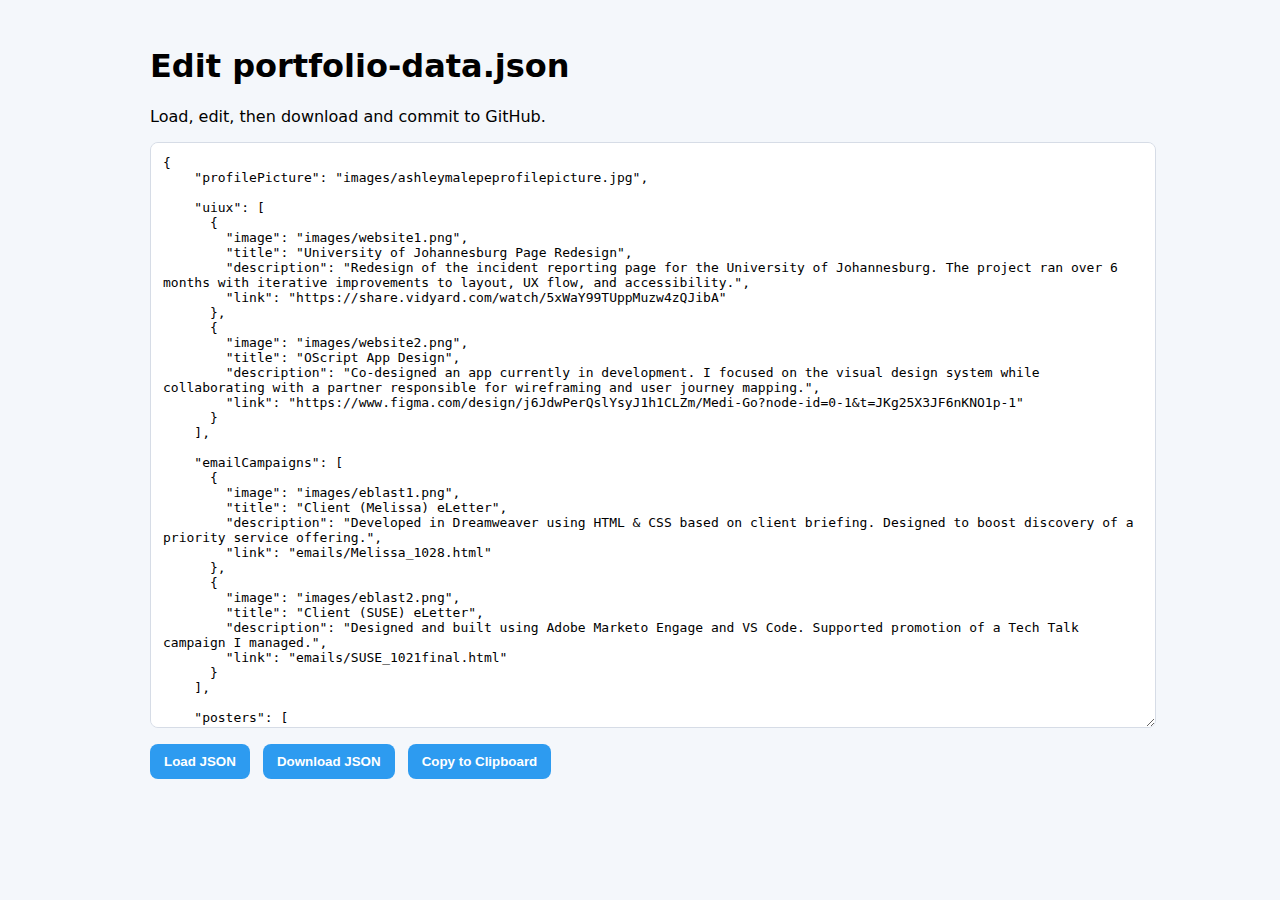
<file: admin.html>
<!doctype html>
<html lang="en">
<head>
  <meta charset="utf-8"><meta name="viewport" content="width=device-width,initial-scale=1">
  <title>Admin — Edit portfolio-data.json</title>
  <style>
    body{font-family:Inter,system-ui;padding:18px;background:#f4f7fb}
    .wrap{max-width:980px;margin:0 auto}
    textarea{width:100%;height:560px;font-family:monospace;font-size:13px;padding:12px;border-radius:8px;border:1px solid #d6dce6}
    button{padding:10px 14px;border-radius:8px;border:none;background:#2d9bf0;color:#fff;font-weight:700;cursor:pointer;margin-right:8px}
  </style>
</head>
<body>
  <div class="wrap">
    <h1>Edit portfolio-data.json</h1>
    <p>Load, edit, then download and commit to GitHub.</p>
    <textarea id="jsonArea"></textarea>
    <div style="margin-top:12px">
      <button onclick="loadJSON()">Load JSON</button>
      <button onclick="downloadJSON()">Download JSON</button>
      <button onclick="copyToClipboard()">Copy to Clipboard</button>
    </div>
  </div>
<script>
  async function loadJSON(){
    try {
      const r = await fetch('portfolio-data.json',{cache:'no-store'});
      if(!r.ok) throw new Error('portfolio-data.json not found');
      document.getElementById('jsonArea').value = await r.text();
    } catch(e){ alert('Load failed: '+e.message) }
  }
  function downloadJSON(){
    const data = document.getElementById('jsonArea').value;
    try { JSON.parse(data) } catch(e){ if(!confirm('JSON invalid — download anyway?')) return; }
    const blob = new Blob([data],{type:'application/json'});
    const url = URL.createObjectURL(blob);
    const a = document.createElement('a'); a.href=url; a.download='portfolio-data.json'; a.click(); URL.revokeObjectURL(url);
  }
  function copyToClipboard(){ navigator.clipboard.writeText(document.getElementById('jsonArea').value).then(()=>alert('Copied')) }
  loadJSON();
</script>
</body>
</html>
</file>
